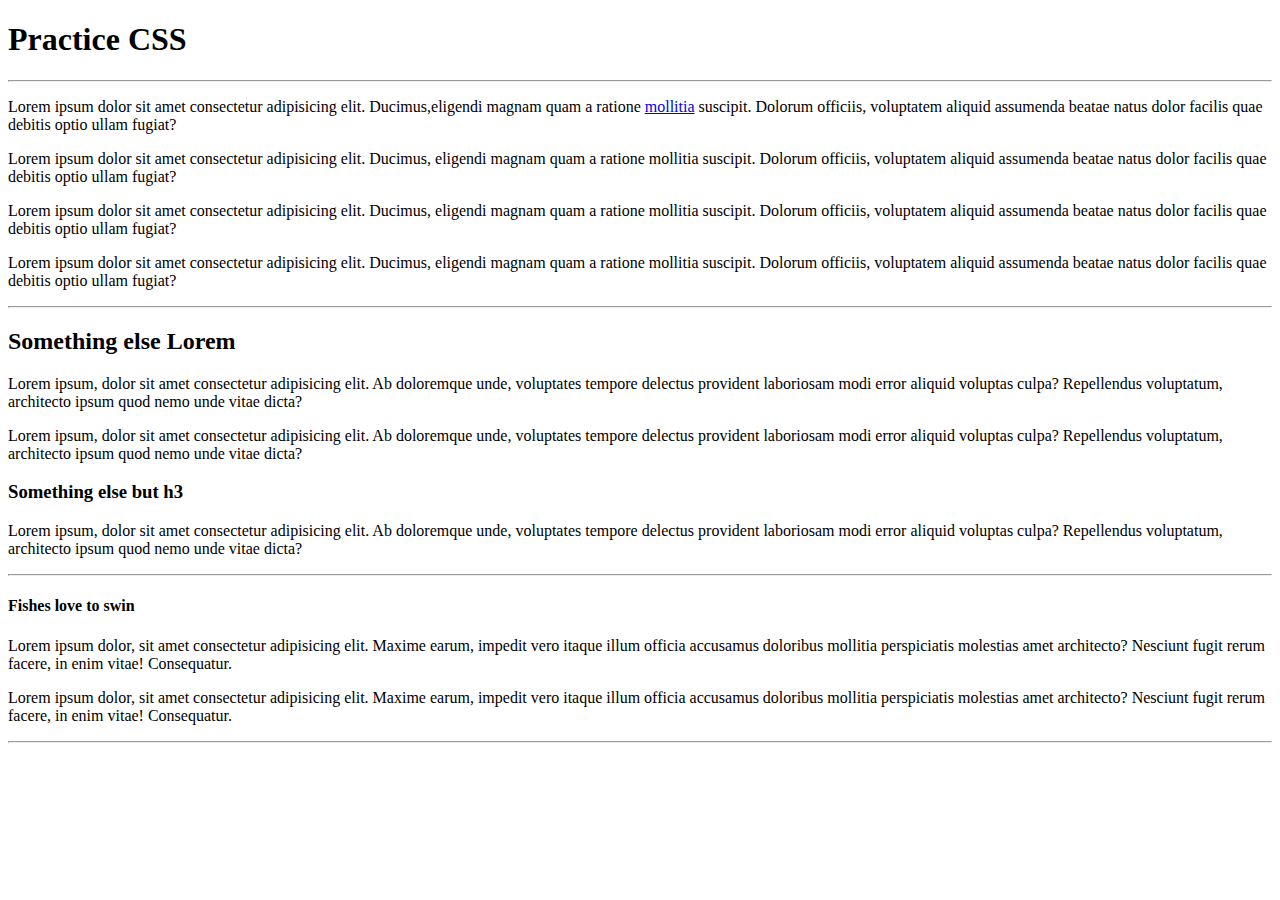
<file: learningCSS/index.html>
<!DOCTYPE html>
<html lang="en">

<head>
  <meta charset="UTF-8">
  <meta http-equiv="X-UA-Compatible" content="IE=edge">
  <meta name="viewport" content="width=device-width, initial-scale=1.0">
  <title>Practice CSS</title>
  <link rel="stylesheet" href="style.css">
</head>

<body>
  <h1>Practice CSS</h1>
  <hr>
  <p>Lorem ipsum dolor sit amet consectetur adipisicing elit. Ducimus,eligendi magnam quam a ratione <a
      href="nowhere">mollitia</a> suscipit.
    Dolorum officiis, voluptatem aliquid assumenda beatae natus dolor facilis quae debitis optio ullam fugiat?</p>
  <p>Lorem ipsum dolor sit amet consectetur adipisicing elit. Ducimus, eligendi magnam quam a ratione mollitia suscipit.
    Dolorum officiis, voluptatem aliquid assumenda beatae natus dolor facilis quae debitis optio ullam fugiat?</p>
  <p>Lorem ipsum dolor sit amet consectetur adipisicing elit. Ducimus, eligendi magnam quam a ratione mollitia suscipit.
    Dolorum officiis, voluptatem aliquid assumenda beatae natus dolor facilis quae debitis optio ullam fugiat?</p>
  <p>Lorem ipsum dolor sit amet consectetur adipisicing elit. Ducimus, eligendi magnam quam a ratione mollitia suscipit.
    Dolorum officiis, voluptatem aliquid assumenda beatae natus dolor facilis quae debitis optio ullam fugiat?</p>
  <hr>
  <h2>Something else Lorem</h2>
  <p>Lorem ipsum, dolor sit amet consectetur adipisicing elit. Ab doloremque unde, voluptates tempore delectus provident
    laboriosam modi error aliquid voluptas culpa? Repellendus voluptatum, architecto ipsum quod nemo unde vitae dicta?
  </p>
  <p>Lorem ipsum, dolor sit amet consectetur adipisicing elit. Ab doloremque unde, voluptates tempore delectus provident
    laboriosam modi error aliquid voluptas culpa? Repellendus voluptatum, architecto ipsum quod nemo unde vitae dicta?
  </p>
  <h3>Something else but h3</h3>
  <p>Lorem ipsum, dolor sit amet consectetur adipisicing elit. Ab doloremque unde, voluptates tempore delectus provident
    laboriosam modi error aliquid voluptas culpa? Repellendus voluptatum, architecto ipsum quod nemo unde vitae dicta?
  </p>
  <hr>
  <h4>Fishes love to swin</h4>
  <p>Lorem ipsum dolor, sit amet consectetur adipisicing elit. Maxime earum, impedit vero itaque illum officia accusamus
    doloribus mollitia perspiciatis molestias amet architecto? Nesciunt fugit rerum facere, in enim vitae! Consequatur.
  </p>
  <p>Lorem ipsum dolor, sit amet consectetur adipisicing elit. Maxime earum, impedit vero itaque illum officia accusamus
    doloribus mollitia perspiciatis molestias amet architecto? Nesciunt fugit rerum facere, in enim vitae! Consequatur.
  </p>
  <hr>
</body>

</html>
</file>
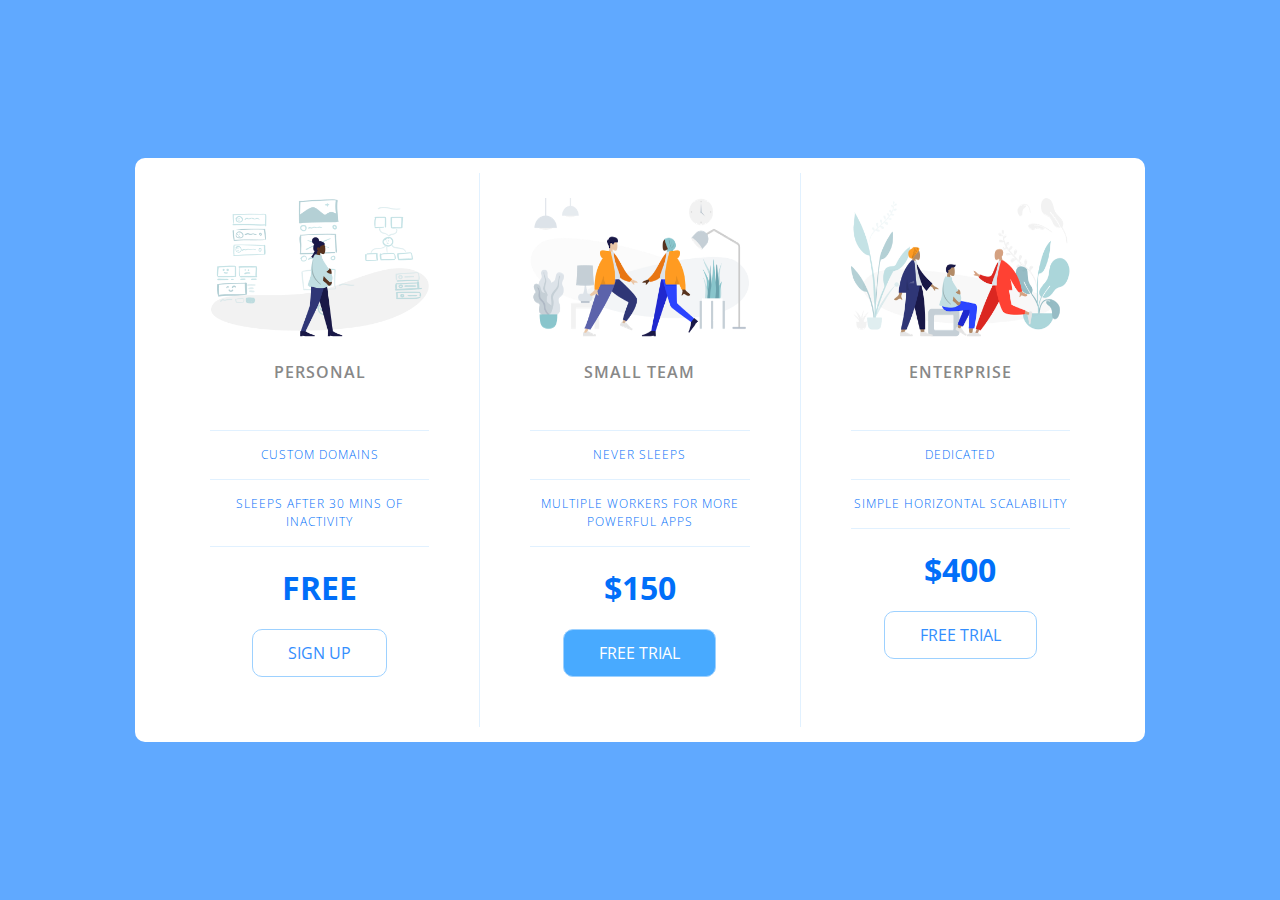
<file: price_table_panel/index.html>
<!DOCTYPE html>
<html lang="en">

<head>
  <meta charset="UTF-8">
  <meta name="viewport" content="width=device-width, initial-scale=1.0">
  <title>Price Tiers</title>
  <link rel="stylesheet" href="https://fonts.googleapis.com/css?family=Open+Sans:400,600,700">
  <link rel="stylesheet" href="app.css">
</head>

<body>
  <div class="panel pricing-table">

    <div class="pricing-plan">
      <img src="../price_table_panel/icons/icons/icon1.png" alt="" class="pricing-img">
      <h2 class="pricing-header">Personal</h2>
      <ul class="pricing-features">
        <li class="pricing-features-item">Custom domains</li>
        <li class="pricing-features-item">Sleeps after 30 mins of inactivity</li>
      </ul>
      <span class="pricing-price">Free</span>
      <a href="#/" class="pricing-button">Sign up</a>
    </div>

    <div class="pricing-plan">
      <img src="../price_table_panel/icons/icons/icon2.png" alt="" class="pricing-img">
      <h2 class="pricing-header">Small team</h2>
      <ul class="pricing-features">
        <li class="pricing-features-item">Never sleeps</li>
        <li class="pricing-features-item">Multiple workers for more powerful apps</li>
      </ul>
      <span class="pricing-price">$150</span>
      <a href="#/" class="pricing-button is-featured">Free trial</a>
    </div>

    <div class="pricing-plan">
      <img src="../price_table_panel/icons/icons/icon3.png" alt="" class="pricing-img">
      <h2 class="pricing-header">Enterprise</h2>
      <ul class="pricing-features">
        <li class="pricing-features-item">Dedicated</li>
        <li class="pricing-features-item">Simple horizontal scalability</li>
      </ul>
      <span class="pricing-price">$400</span>
      <a href="#/" class="pricing-button">Free trial</a>
    </div>

  </div>

</body>

</html>
</file>
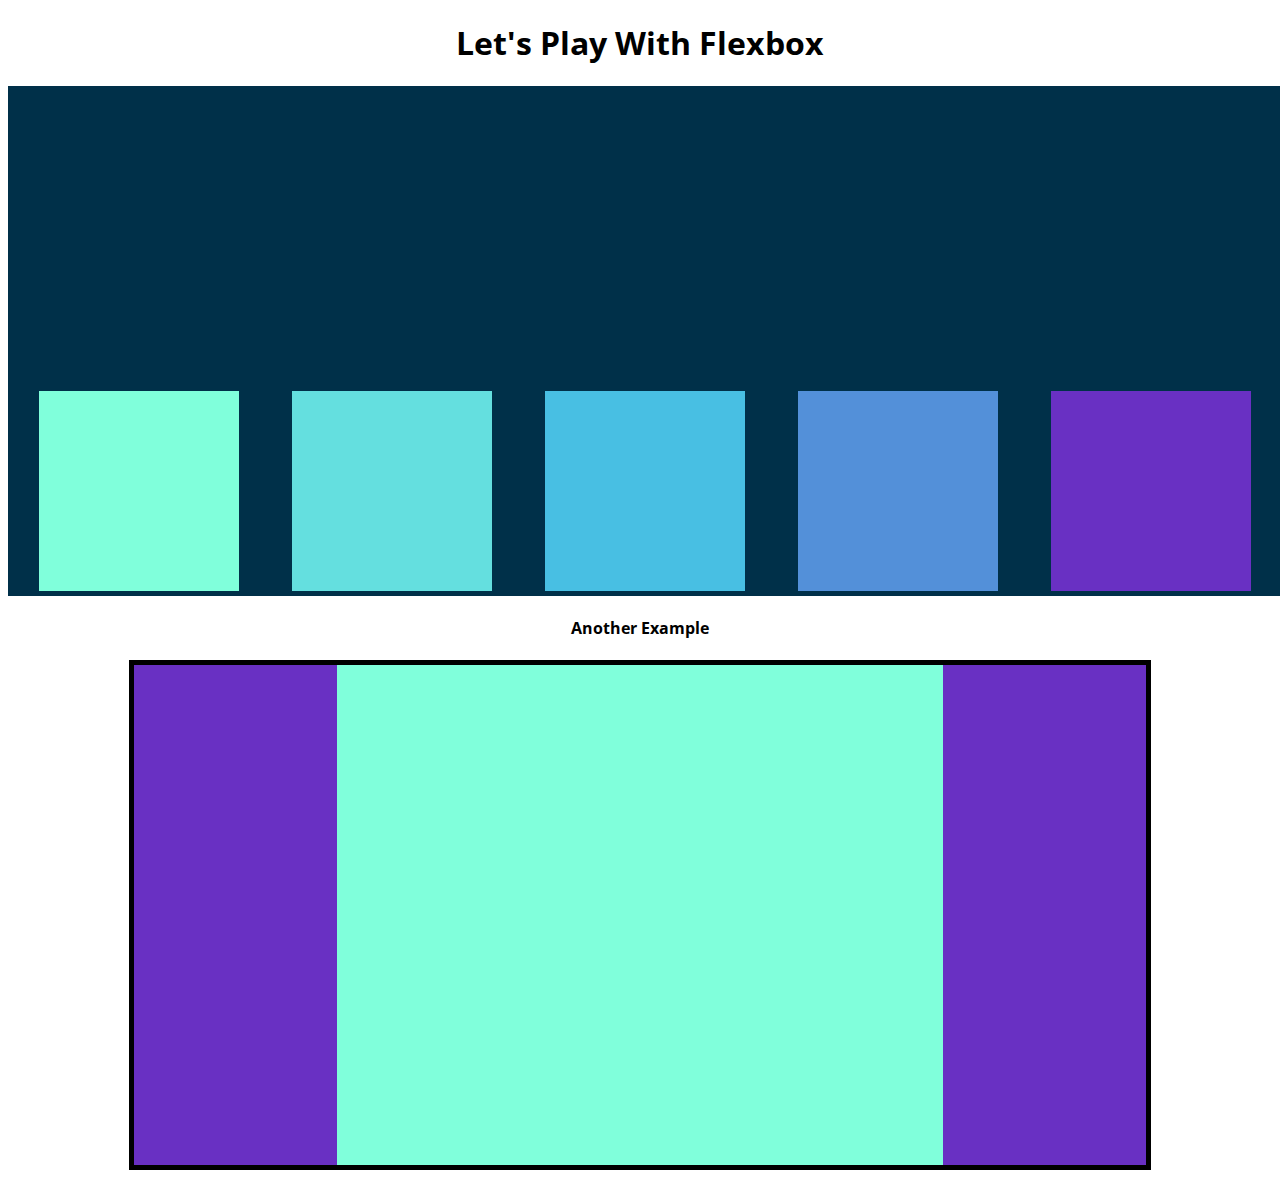
<file: learningCSS/flexbox/index.html>
<!DOCTYPE html>
<html lang="en">

<head>
  <meta charset="UTF-8">
  <meta name="viewport" content="width=device-width, initial-scale=1.0">
  <title>Flexbox Playground</title>
  <link href="https://fonts.googleapis.com/css2?family=Open+Sans:wght@300&display=swap" rel="stylesheet">

  <link rel="stylesheet" href="style.css">
</head>

<body>
  <h1>Let's Play With Flexbox</h1>

  <section id="container">
    <div style="background-color: #80ffdb"></div>
    <div style="background-color: #64dfdf"></div>
    <div style="background-color: #48bfe3"></div>
    <div style="background-color: #5390d9"></div>
    <div style="background-color: #6930c3"></div>
  </section>
  <h4>Another Example</h4>
  <main>
    <section class="sidebar"></section>
    <section class="maincontent"></section>
    <section class="sidebar"></section>
  </main>
</body>

</html>
</file>
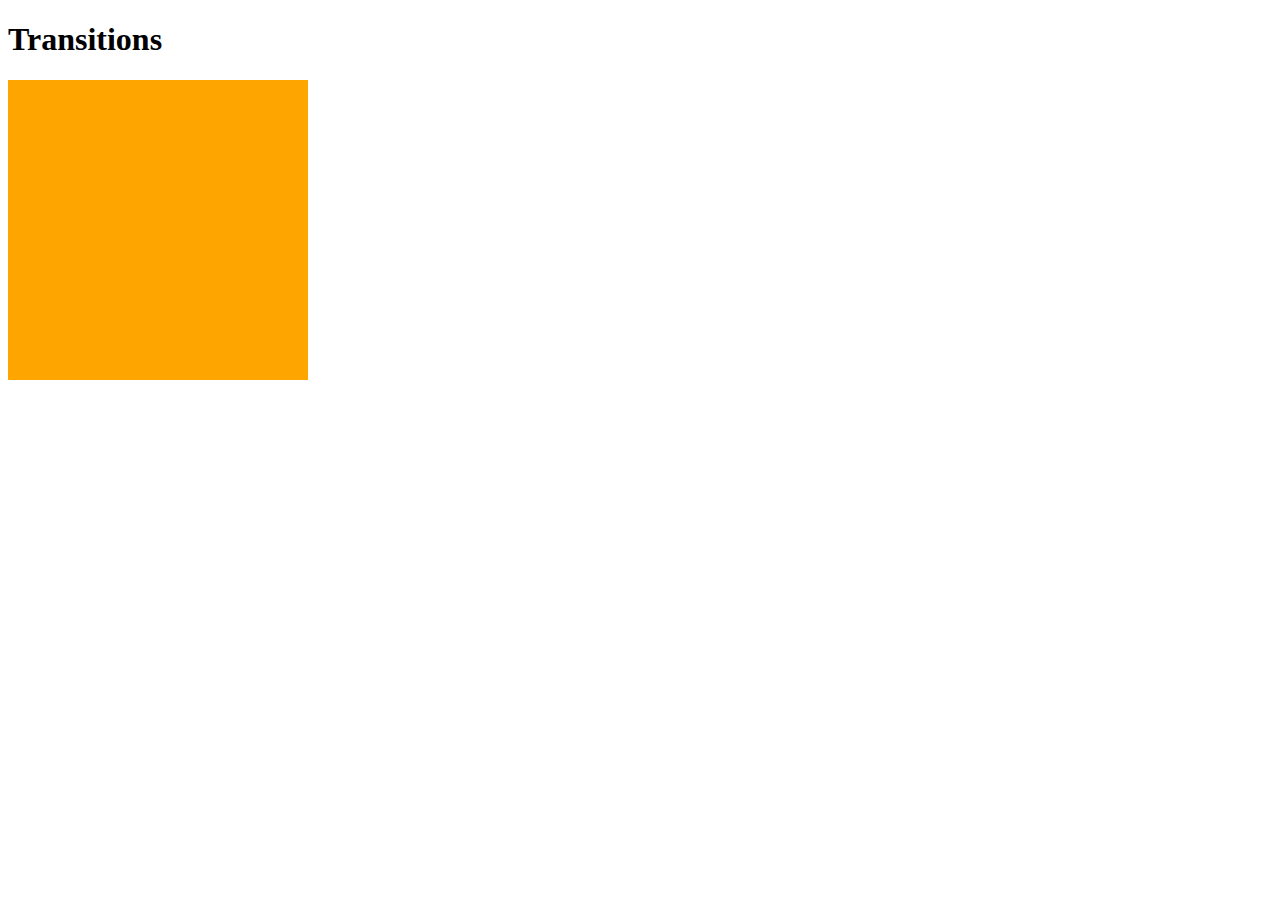
<file: learningCSS/learning.html>
<!DOCTYPE html>
<html lang="en">

<head>
  <meta charset="UTF-8">
  <meta http-equiv="X-UA-Compatible" content="IE=edge">
  <meta name="viewport" content="width=device-width, initial-scale=1.0">
  <title>Position property</title>
  <link rel="stylesheet" href="style.css">
</head>

<body>
  <h1>Transitions</h1>
  <div id="circle"></div>
</body>

</html>
</file>
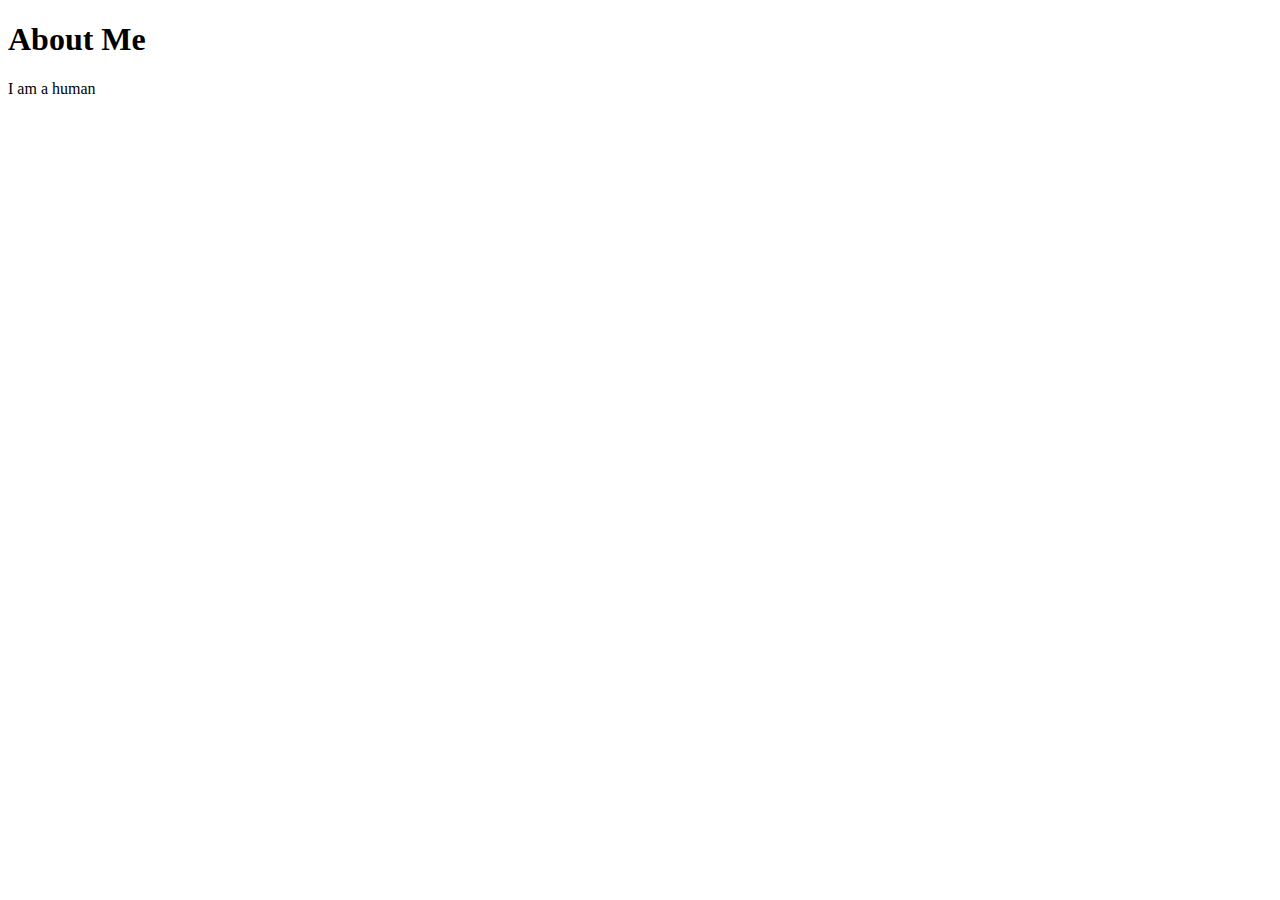
<file: learningHTML/about.html>
<!DOCTYPE html>
<html lang="en">

<head>
  <meta charset="UTF-8">
  <meta http-equiv="X-UA-Compatible" content="IE=edge">
  <meta name="viewport" content="width=device-width, initial-scale=1.0">
  <title>About Page</title>
</head>

<body>
  <h1>About Me</h1>
  <p>I am a human</p>
</body>

</html>
</file>
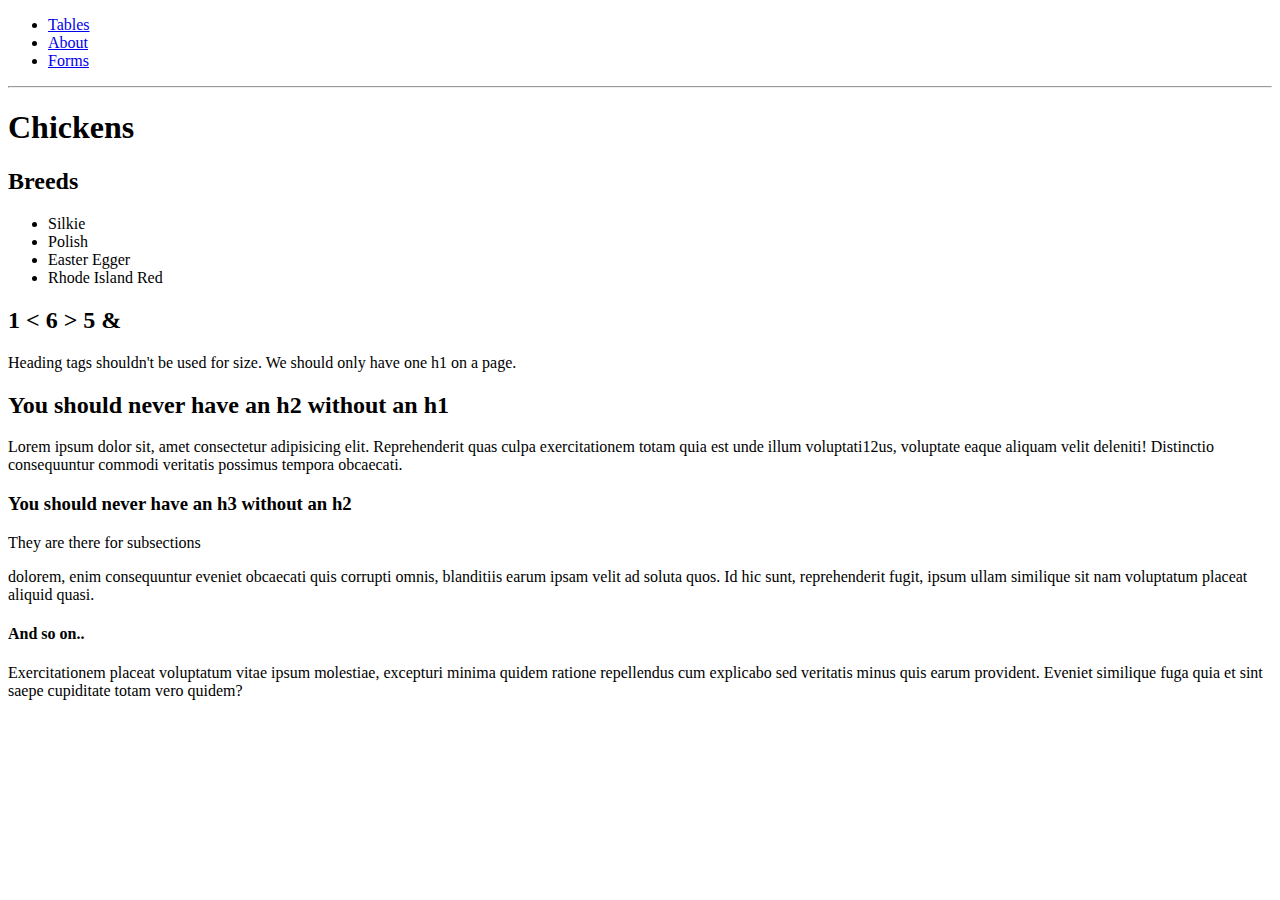
<file: learningHTML/chickens.html>
<!DOCTYPE html>
<html lang="en">

<head>
  <title>Chickens Page</title>
</head>

<body>
  <main>
    <nav>
      <ul>
        <li><a href="tables.html">Tables</a>
        <li><a href="about.html">About</a>
        <li><a href="forms.html">Forms</a>
        </li>
      </ul>
    </nav>
    <hr>
    <h1>Chickens</h1>
    <h2>Breeds</h2>
    <ul>
      <li>Silkie</li>
      <li>Polish</li>
      <li>Easter Egger</li>
      <li>Rhode Island Red</li>
    </ul>
    <p>
    <h2>1 &lt; 6 &gt; 5 &amp;</h2>
    Heading tags shouldn't be used for size. We should only have one h1 on a page.
    </p>
    <section>
      <h2>You should never have an h2 without an h1</h2>
      <p>Lorem ipsum dolor sit, amet consectetur adipisicing elit. Reprehenderit quas culpa exercitationem totam quia
        est
        unde illum voluptati12us, voluptate eaque aliquam velit deleniti! Distinctio consequuntur commodi veritatis
        possimus
        tempora obcaecati.</p>
    </section>
    <section>
      <h3>You should never have an h3 without an h2</h3>
      <li>They are there for subsections</li>
      <p> dolorem, enim consequuntur eveniet obcaecati quis corrupti omnis, blanditiis earum ipsam velit ad soluta quos.
        Id
        hic sunt, reprehenderit fugit, ipsum ullam similique sit nam voluptatum placeat aliquid quasi.</p>
    </section>
    <section>
      <h4>And so on..</h4>
      <p>Exercitationem placeat voluptatum vitae ipsum molestiae, excepturi minima quidem ratione repellendus cum
        explicabo
        sed veritatis minus quis earum provident. Eveniet similique fuga quia et sint saepe cupiditate totam vero
        quidem?
      </p>
    </section>
  </main>
</body>

</html>
</file>
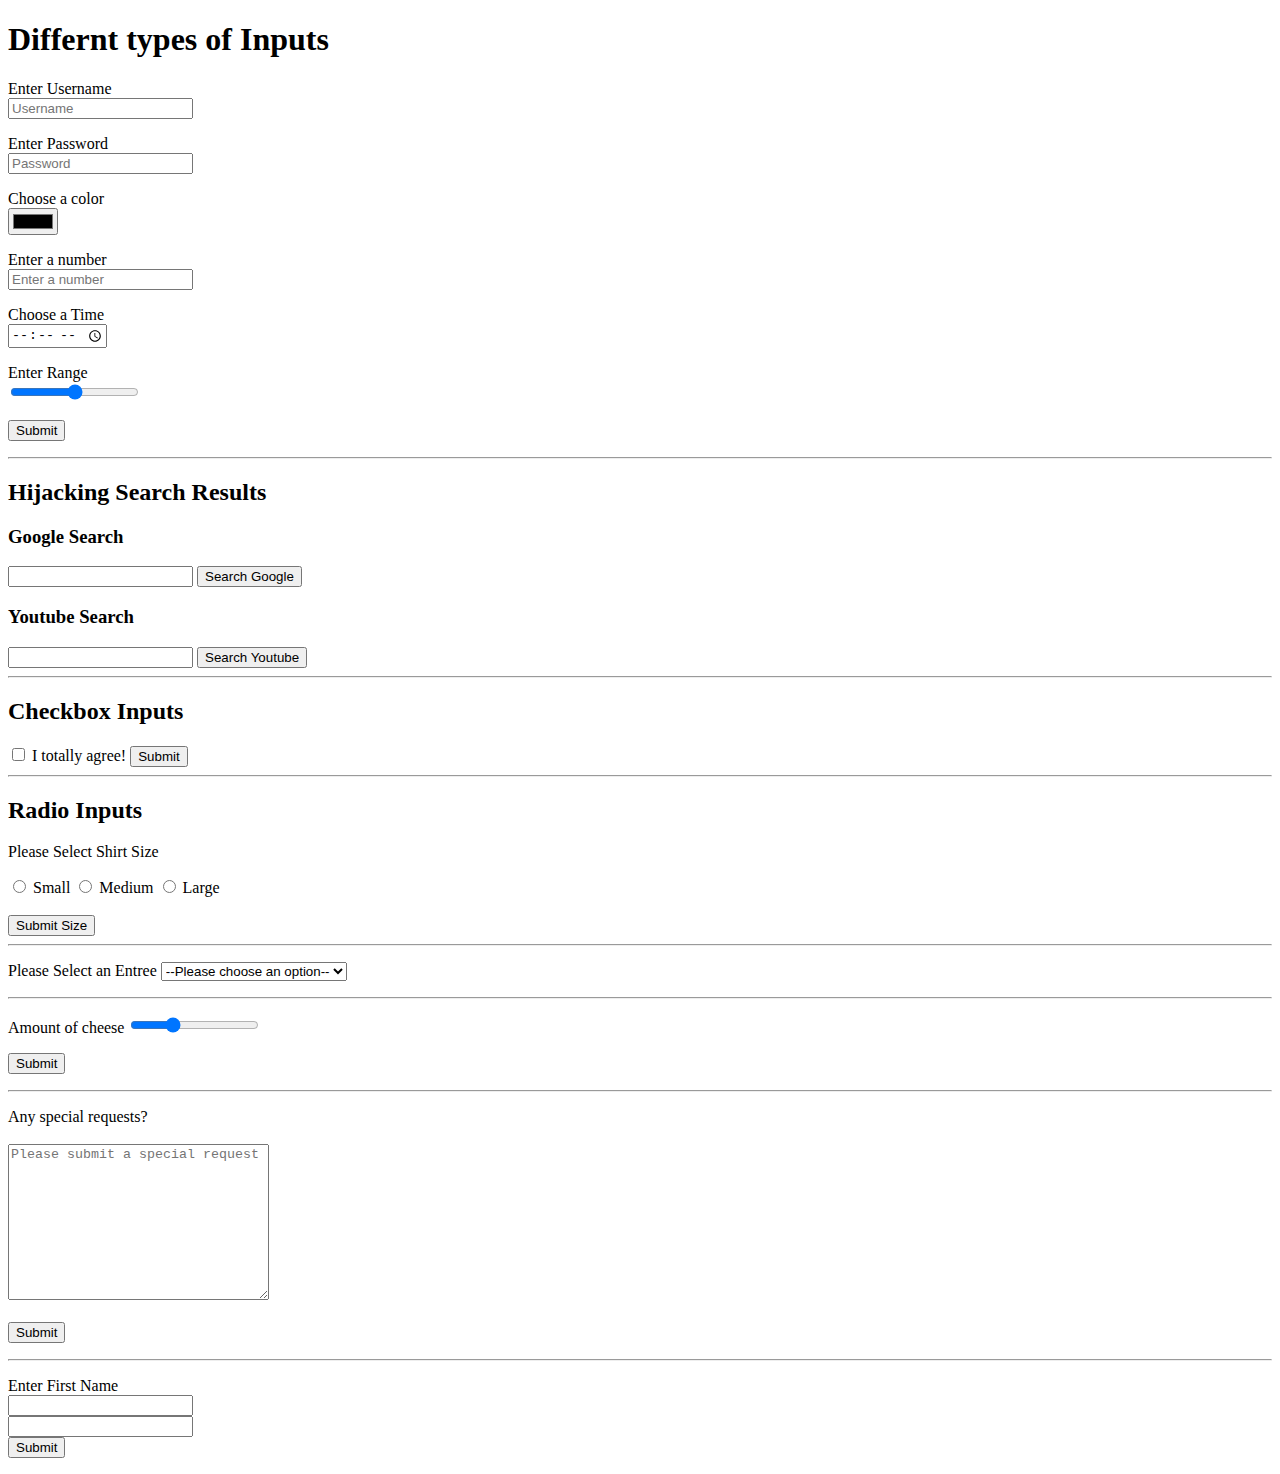
<file: learningHTML/forms.html>
<!DOCTYPE html>
<html lang="en">

<head>
  <meta charset="UTF-8">
  <meta http-equiv="X-UA-Compatible" content="IE=edge">
  <meta name="viewport" content="width=device-width, initial-scale=1.0">
  <title>Forms Demo</title>
</head>

<body>
  <h1>Differnt types of Inputs</h1>
  <form action="/tacos">
    <p>
      <label for="text">Enter Username</label><br>
      <input type="text" placeholder="Username" name="text" id="text"><br>
    </p>
    <p>
      <label for="password">Enter Password</label><br>
      <input type="password" placeholder="Password" name="password" id="password"><br>
    </p>
    <p>
      <label for="color">Choose a color</label><br>
      <input type="color" name="color" id="color"><br>
    </p>
    <p>
      <label for="number">Enter a number</label><br>
      <input type="number" placeholder="Enter a number" name="number" id="number"><br>
    </p>
    <p>
      <label for="time">Choose a Time</label><br>
      <input type="time" name="time" id="time"><br>
    </p>
    <p>
      <label for="range">Enter Range</label><br>
      <input type="range" name="range" id="range"><br>
    </p>
    <p>
      <button>Submit</button>
    </p>
  </form>
  <hr>
  <h2>Hijacking Search Results</h2>
  <h3>Google Search</h3>
  <form action="https://www.google.com/search">
    <input type="text" name="q">
    <button>Search Google</button>
  </form>
  <h3>Youtube Search</h3>
  <form action="https://www.youtube.com/results">
    <input type="text" name="search_query">
    <button>Search Youtube</button>
  </form>
  <hr>
  <h2>Checkbox Inputs</h2>
  <form action="/birds">
    <input type="checkbox" name="agree_tos" id="agree">
    <label for="agree">I totally agree!</label>
    <button>Submit</button>
  </form>
  <hr>
  <h2>Radio Inputs</h2>
  <form action="/radio">
    <p>Please Select Shirt Size</p>
    <input type="radio" name="size" id="small" value="small">
    <label for="small">Small</label>
    <input type="radio" name="size" id="medium" value="medium">
    <label for="medium">Medium</label>
    <input type="radio" name="size" id="large" value="large">
    <label for="large">Large</label><br><br>
    <button>Submit Size</button>
  </form>
  <hr>
  <p>
    <label for="">Please Select an Entree</label>
    <select name="meal" id="meal">
      <option value="">--Please choose an option--</option>
      <option value="fish">Fish</option>
      <option value="pasta">Pasta</option>
      <option value="steak">Steak</option>
      <option value="chicken">Chicken</option>
      <option value="soup">Soup</option>
    </select>
  </p>
  <hr>
  <p>
    <label for="cheese">Amount of cheese</label>
    <input type="range" id="cheese" min="1" max="100" step="5" value="30">
  <p>
    <button>Submit</button>
  </p>
  </p>
  <hr>
  <p>
    <label for="request">Any special requests?</label><br><br>
    <textarea name="Requests?" id="request" cols="30" rows="10"
      placeholder="Please submit a special request"></textarea><br><br>
    <button>Submit</button>
  </p>
  <hr>
  <p>
  <form action="/dummy">
    <label for="first">Enter First Name</label><br>
    <input type="text" name="first" id="first" required><br>
    <label for="username"></label>
    <input type="text" name="username" id="username" minlength="5" maxlength="20" required><br>
    <button>Submit</button>
  </form>
  </p>
</body>

</html>
</file>
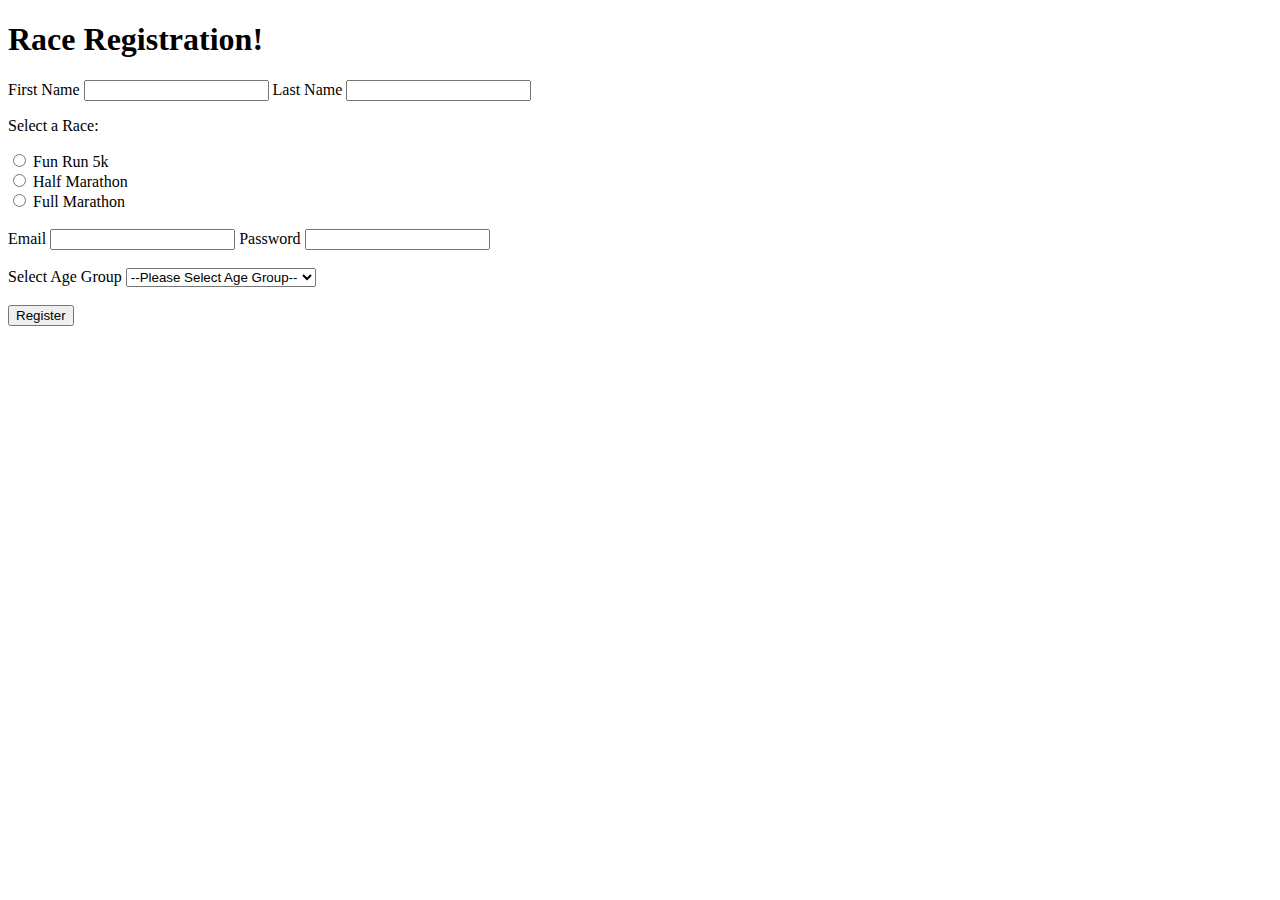
<file: learningHTML/marathonForm.html>
<!DOCTYPE html>
<html lang="en">

<head>
  <meta charset="UTF-8">
  <meta http-equiv="X-UA-Compatible" content="IE=edge">
  <meta name="viewport" content="width=device-width, initial-scale=1.0">
  <title>Registration Form</title>
</head>

<body>
  <h1>Race Registration!</h1>
  <form action="/race">
    <div>
      <label for="first-name">First Name</label>
      <input type="text" name="first-name" id="first-name" required>
      <label for="last-name">Last Name</label>
      <input type="text" name="last-name" id="last-name" required>
    </div>
    <p>Select a Race:</p>
    <div>
      <input type="radio" name="race" id="fun-run" value="fun-run" required>
      <label for="fun-run">Fun Run 5k</label><br>
    </div>
    <div>
      <input type="radio" name="race" id="half-marathon" value="half-marathon" required>
      <label for="half-marathon">Half Marathon</label><br>
    </div>
    <div>
      <input type="radio" name="race" id="full-marathon" value="full-marathon" required>
      <label for="full-marathon">Full Marathon</label><br>
    </div>
    <br>
    <label for="email">Email</label>
    <input type="email" name="email" id="email" required>
    <label for="password">Password</label>
    <input type="password" name="password" id="password" minlength="8" maxlength="16" required>
    <div>
      <br>
      <label for="age-group">Select Age Group</label>
      <select name="age-group" id="age-group" required>
        <option value="">--Please Select Age Group--</option>
        <option value="under18">under 18</option>
        <option value="18-25">18 - 25</option>
        <option value="25-30">25 - 30</option>
        <option value="30-35">30 - 35</option>
        <option value="35-40">35 - 40</option>
        <option value="over40">40 +</option>
      </select><br><br>
      <button>Register</button>
    </div>
  </form>
</body>

</html>
</file>
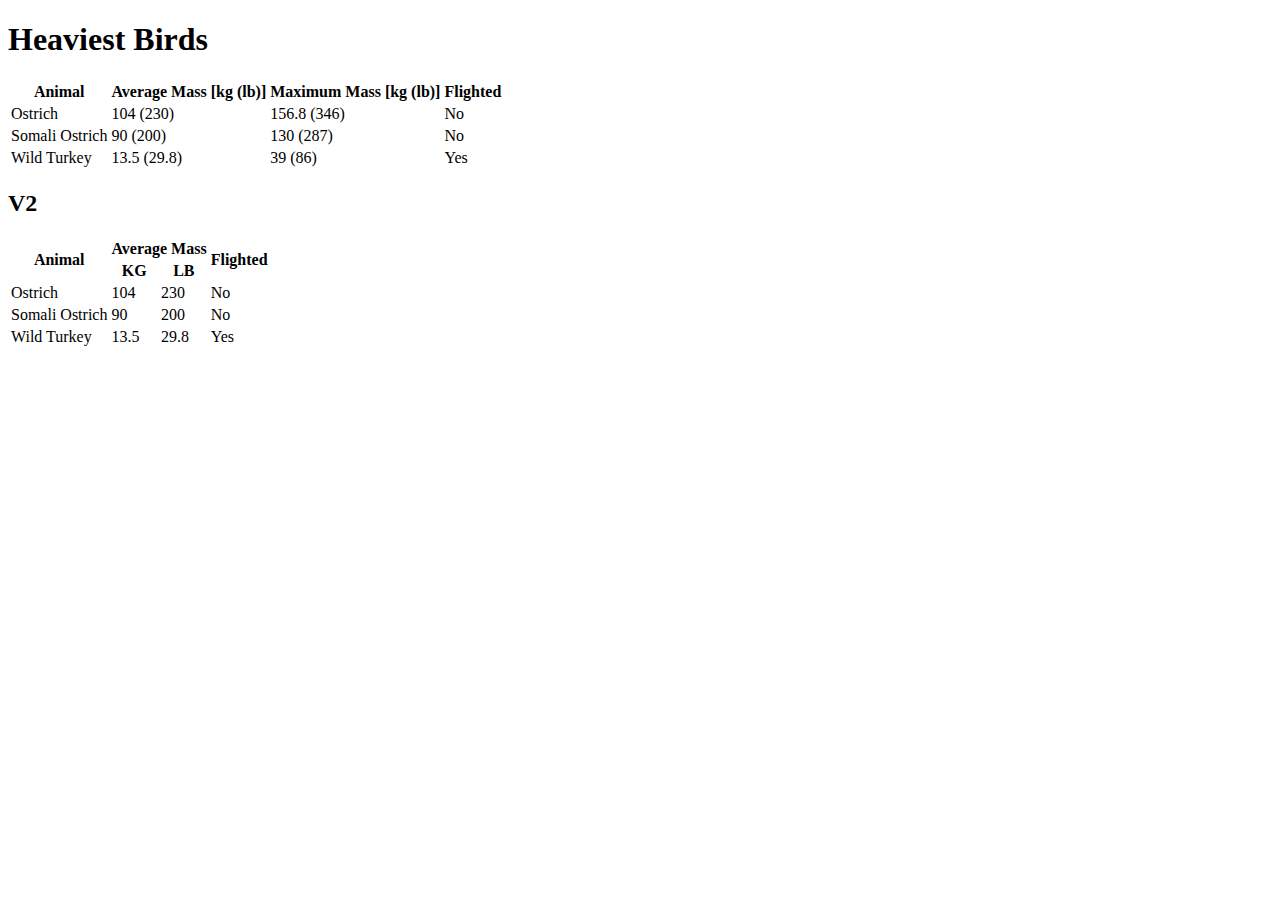
<file: learningHTML/tables.html>
<!DOCTYPE html>
<html lang="en">

<head>
  <meta charset="UTF-8">
  <meta http-equiv="X-UA-Compatible" content="IE=edge">
  <meta name="viewport" content="width=device-width, initial-scale=1.0">
  <title>Heaviest Birds Table</title>
</head>

<body>
  <h1>Heaviest Birds</h1>
  <table>
    <thead>
      <tr>
        <th>Animal</th>
        <th>Average Mass [kg (lb)]</th>
        <th>Maximum Mass [kg (lb)]</th>
        <th>Flighted</th>
      </tr>
    </thead>
    <tbody>
      <td>Ostrich</td>
      <td>104 (230)</td>
      <td>156.8 (346)</td>
      <td>No</td>
      </tr>
      <tr>
        <td>Somali Ostrich</td>
        <td>90 (200)</td>
        <td>130 (287)</td>
        <td>No</td>
      </tr>
      <tr>
        <td>Wild Turkey</td>
        <td>13.5 (29.8)</td>
        <td>39 (86)</td>
        <td>Yes</td>
      </tr>
    </tbody>
  </table>

  <h2>V2</h2>

  <table>
    <thead>
      <tr>
        <th rowspan="2">Animal</th>
        <th colspan="2">Average Mass</th>
        <th rowspan="2">Flighted</th>
      </tr>
      <tr>
        <th>KG</th>
        <th>LB</th>
      </tr>
    </thead>
    <tbody>
      <td>Ostrich</td>
      <td>104</td>
      <td>230</td>
      <td>No</td>
      </tr>
      <tr>
        <td>Somali Ostrich</td>
        <td>90</td>
        <td>200</td>
        <td>No</td>
      </tr>
      <tr>
        <td>Wild Turkey</td>
        <td>13.5</td>
        <td>29.8</td>
        <td>Yes</td>
      </tr>
    </tbody>
  </table>
</body>

</html>
</file>
<file: learningCSS/style.css>
#circle {
  width: 300px;
  height: 300px;
  background-color: orange;
}

#circle:hover {
  background-color: cyan;
  border-radius: 50%;
}
</file>
<file: learningCSS/flexbox/style.css>
body {
  font-family: 'Open Sans', sans-serif;
}

h1 {
  text-align: center;
}

h4 {
  text-align: center;
}
#container {
  background-color: #003049;
  width: 100%;
  height: 500px;
  margin: 0 auto;
  border: 5px solid #003049;
  display: flex;
  align-items: flex-end;
  justify-content: space-around;
}

#container div {
  width: 200px;
  height: 200px;
}

main {
  width: 80%;
  margin: 0 auto;
  border: 5px solid black;
  height: 500px;
  display: flex;
}

main .sidebar {
  background-color: #6930c3;
  flex: 1 2 200px;
}
main .maincontent{
  background-color: #80ffdb;
  flex: 2 1 600px;
}
</file>
<file: price_table_panel/app.css>
/* http://meyerweb.com/eric/tools/css/reset/
   v2.0 | 20110126
   License: none (public domain)
*/

html, body, div, span, applet, object, iframe,
h1, h2, h3, h4, h5, h6, p, blockquote, pre,
a, abbr, acronym, address, big, cite, code,
del, dfn, em, img, ins, kbd, q, s, samp,
small, strike, strong, sub, sup, tt, var,
b, u, i, center,
dl, dt, dd, ol, ul, li,
fieldset, form, label, legend,
table, caption, tbody, tfoot, thead, tr, th, td,
article, aside, canvas, details, embed,
figure, figcaption, footer, header, hgroup,
menu, nav, output, ruby, section, summary,
time, mark, audio, video {
	margin: 0;
	padding: 0;
	border: 0;
	font-size: 100%;
	font: inherit;
	vertical-align: baseline;
}
/* HTML5 display-role reset for older browsers */
article, aside, details, figcaption, figure,
footer, header, hgroup, menu, nav, section {
	display: block;
}
body {
	line-height: 1;
}
ol, ul {
	list-style: none;
}
blockquote, q {
	quotes: none;
}
blockquote:before, blockquote:after,
q:before, q:after {
	content: '';
	content: none;
}
table {
	border-collapse: collapse;
	border-spacing: 0;
}

body {
  background-color: #60a9ff;
	display: flex;
	justify-content: center;
	align-items: center;
	min-height: 100vh;
}

html {
	font-family: 'Open Sans', sans-serif;
	box-sizing: border-box;
}

.panel {
	background-color: white;
	border-radius: 10px;
	display: flex;
	padding: 15px 25px;
	width: 100%;
	max-width: 960px;
	flex-direction: column;
	text-align: center;
	text-transform: uppercase;
}

.pricing-plan {
	border-bottom: 1px solid #e1f1ff;
}

.pricing-plan:last-child {
	border-bottom: none;
}

.pricing-img {
	margin-bottom: 25px;
	max-width: 100%;
}

.pricing-header {
	color: #888;
	font-weight: 600;
	letter-spacing: 1px;
}

.pricing-features {
	margin: 50px 0px 25px;
	color: #016ff9;
}

.pricing-features-item {
	font-weight: 60;
	letter-spacing: 1px;
	font-size: 12px;
	line-height: 1.5;
	padding: 15px 0px;
	border-top: 1px solid #e1f1ff;
}

.pricing-features-item:last-child {
	border-bottom: 1px solid #e1f1ff;
}

.pricing-price {
	color: #016ff9;
	display: block;
	font-weight: 700;
	font-size: 32px;
}

.pricing-button {
	border: 1px solid #9dd1ff;
	border-radius: 10px;
	color: #348efe;
	display: inline-block;
	padding: 15px 35px;
	text-decoration: none;
	margin: 25px 0px;
	transition: background-color 200ms ease-in-out;
}

.pricing-button:hover, .pricing-button:focus {
	background-color: #e1f1ff;
}

.pricing-button.is-featured {
	background-color: #48aaff;
	color: white;
}

.pricing-button.is-featured:hover, .pricing-button.is-featured:focus {
	background-color: #269aff;
	color: white;
}

@media (min-width: 900px) {
	.panel {
		flex-direction: row;
	}
	.pricing-plan {
		border-bottom: none;
		border-right: 1px solid #e1f1ff;
		padding: 25px 50px;
	}
	.pricing-plan:last-child {
		border-right: none;
	}

}
</file>
